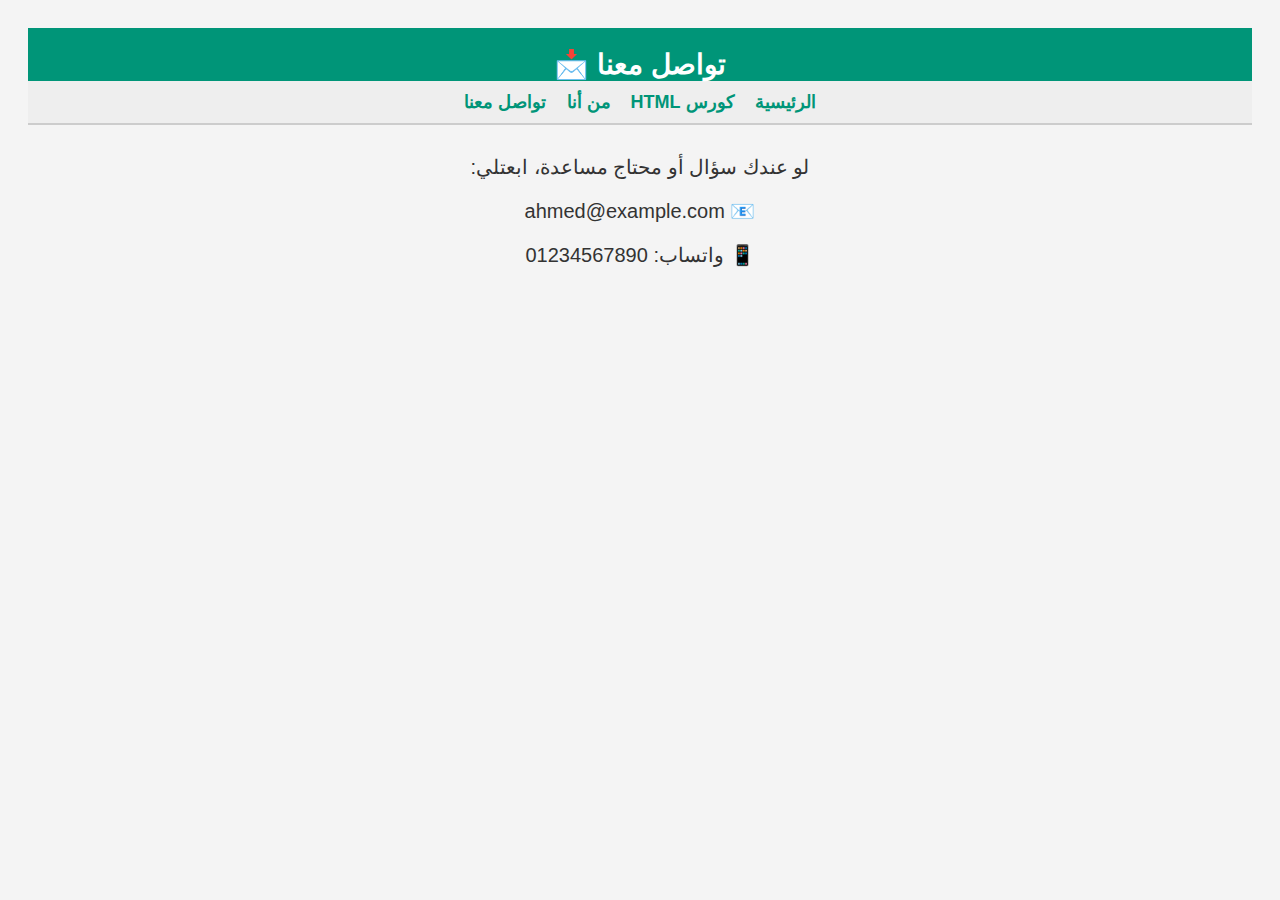
<file: contact.html>
<!DOCTYPE html>
<html lang="ar">
<head>
  <meta charset="UTF-8">
  <title>تواصل معنا</title>
  <link rel="stylesheet" href="style.css">
</head>
<body>

  <header>
    تواصل معنا 📩
  </header>

  <nav>
    <ul>
      <li><a href="index.html">الرئيسية</a></li>
      <li><a href="course.html">كورس HTML</a></li>
      <li><a href="about.html">من أنا</a></li>
      <li><a href="contact.html">تواصل معنا</a></li>
    </ul>
  </nav>

  <div class="content">
    <p>لو عندك سؤال أو محتاج مساعدة، ابعتلي:</p>
    <p>📧 ahmed@example.com</p>
    <p>📱 واتساب: 01234567890</p>
  </div>

</body>
</html>
</file>
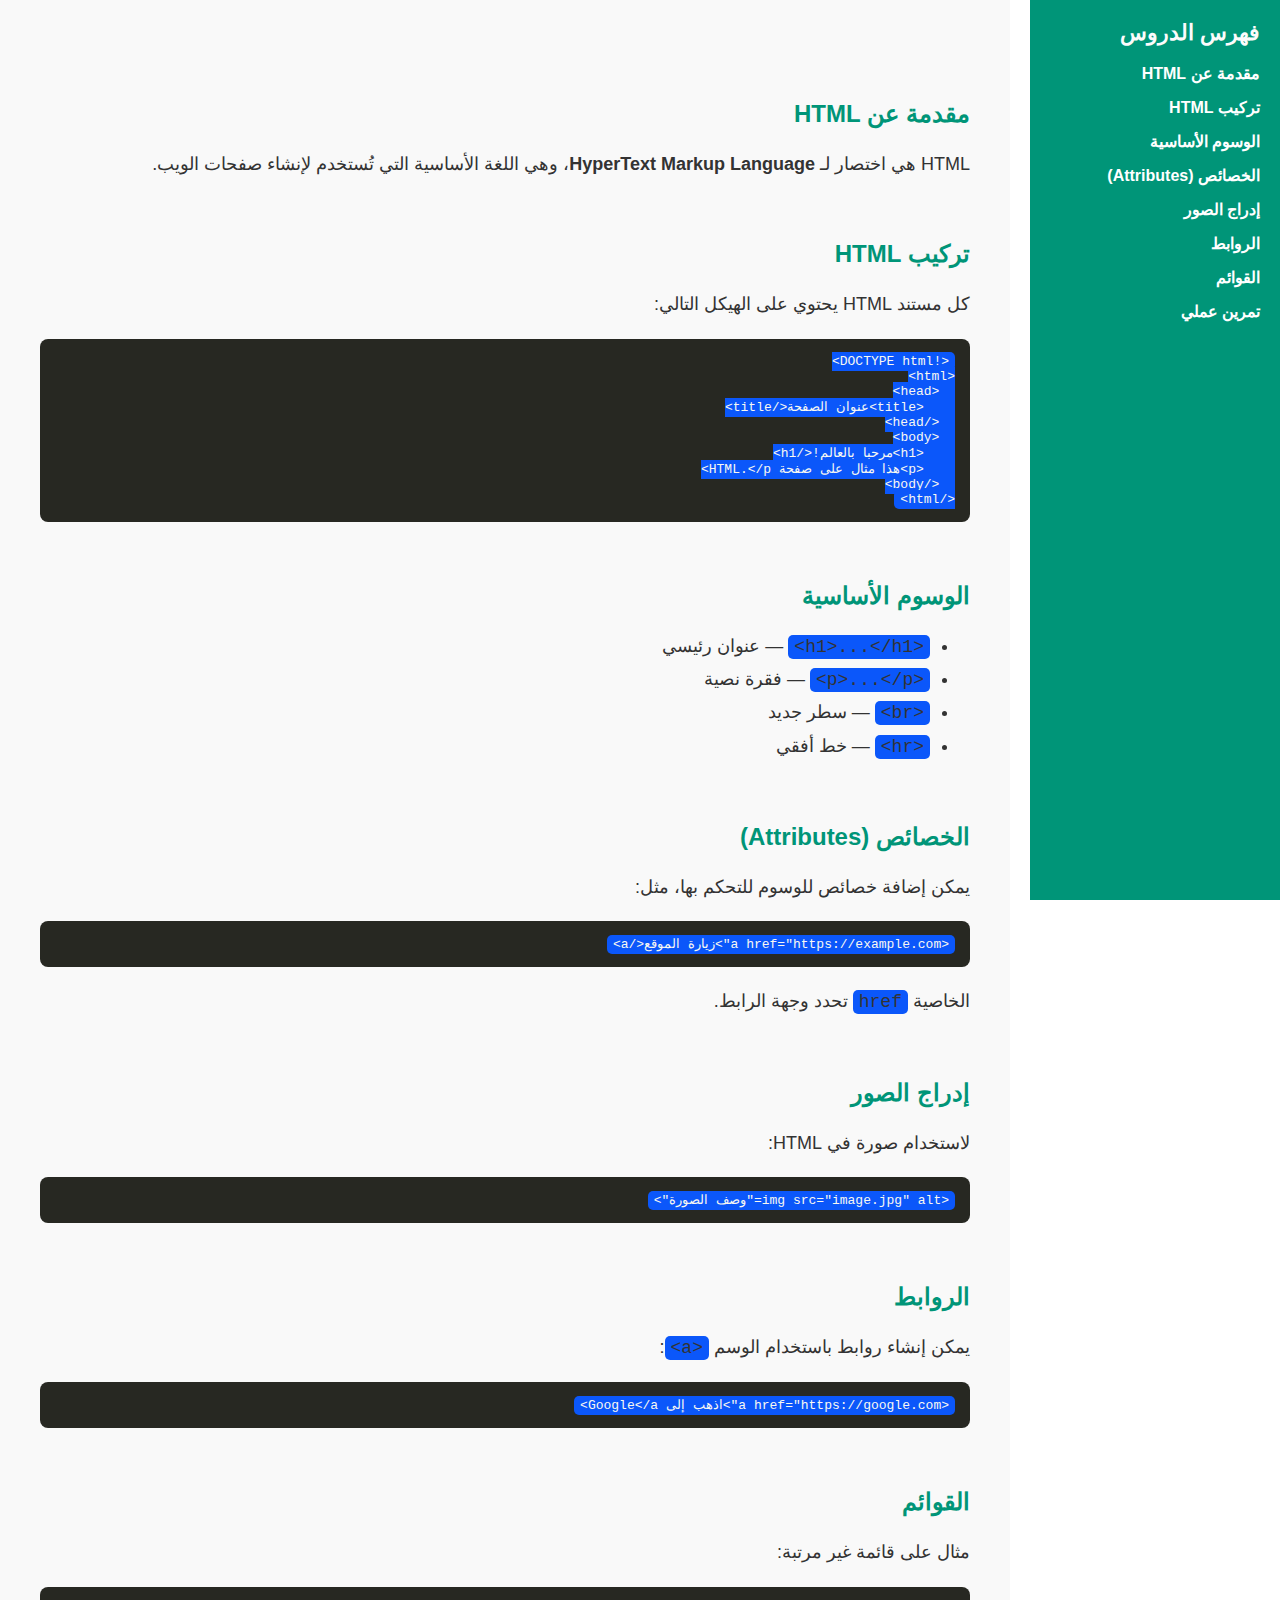
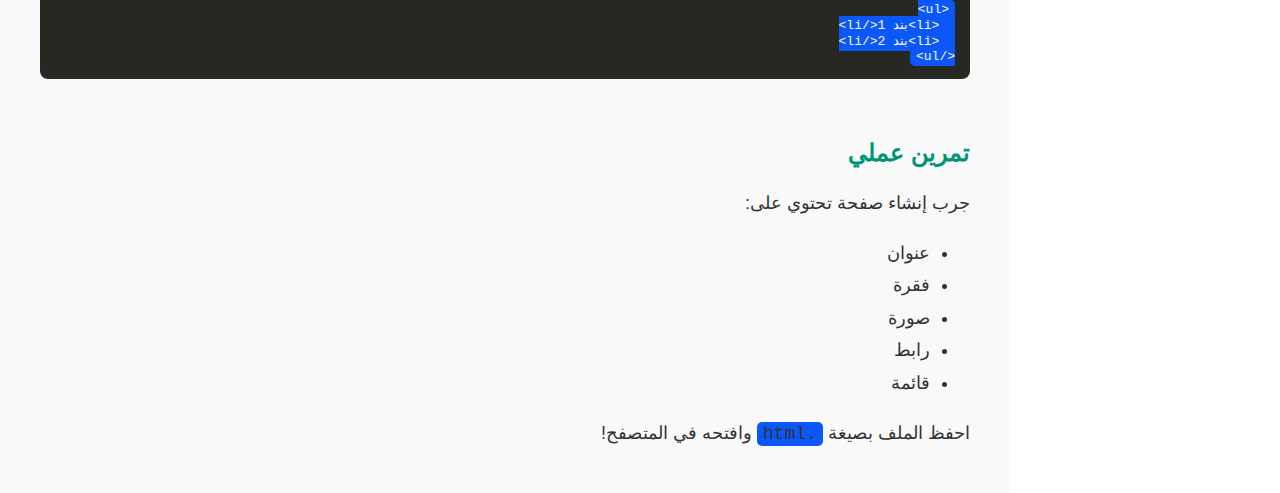
<file: course.html>
<!DOCTYPE html>
<html lang="ar">
<head>
  <meta charset="UTF-8">
  <title>كورس HTML المفصل</title>
  <style>
    body {
      font-family: 'Cairo', sans-serif;
      direction: rtl;
      margin: 0;
      display: flex;
    }
    .sidebar {
      width: 250px;
      background-color: #009578;
      color: rgb(252, 252, 252);
      height: 100vh;
      padding: 20px;
      box-sizing: border-box;
      position: fixed;
    }
    .sidebar h2 {
      font-size: 22px;
      margin-top: 0;
    }
    .sidebar ul {
      list-style: none;
      padding: 0;
    }
    .sidebar ul li {
      margin: 15px 0;
    }
    .sidebar ul li a {
      color: white;
      text-decoration: none;
      font-weight: bold;
      transition: 0.3s;
    }
    .sidebar ul li a:hover {
      color: #f1f1f1;
      text-decoration: underline;
    }
    .content {
      margin-right: 270px;
      padding: 40px;
      background-color: #f9f9f9;
      flex: 1;
    }
    .content h2 {
      color: #009578;
      margin-top: 60px;
    }
    .content p, .content ul {
      font-size: 18px;
      line-height: 1.8;
      color: #333;
    }
    code {
      background-color: #0b57fa;
      padding: 2px 6px;
      border-radius: 5px;
      font-family: monospace;
    }
    pre {
      background-color: #272822;
      color: #f8f8f2;
      padding: 15px;
      border-radius: 8px;
      overflow-x: auto;
    }
  </style>
</head>
<body>

  <div class="sidebar">
    <h2>فهرس الدروس</h2>
    <ul>
      <li><a href="#intro">مقدمة عن HTML</a></li>
      <li><a href="#syntax">تركيب HTML</a></li>
      <li><a href="#tags">الوسوم الأساسية</a></li>
      <li><a href="#attributes">الخصائص (Attributes)</a></li>
      <li><a href="#images">إدراج الصور</a></li>
      <li><a href="#links">الروابط</a></li>
      <li><a href="#lists">القوائم</a></li>
      <li><a href="#practice">تمرين عملي</a></li>
    </ul>
  </div>

  <div class="content">
    <h2 id="intro">مقدمة عن HTML</h2>
    <p>HTML هي اختصار لـ <strong>HyperText Markup Language</strong>، وهي اللغة الأساسية التي تُستخدم لإنشاء صفحات الويب.</p>

    <h2 id="syntax">تركيب HTML</h2>
    <p>كل مستند HTML يحتوي على الهيكل التالي:</p>
    <pre><code>&lt;!DOCTYPE html&gt;
&lt;html&gt;
  &lt;head&gt;
    &lt;title&gt;عنوان الصفحة&lt;/title&gt;
  &lt;/head&gt;
  &lt;body&gt;
    &lt;h1&gt;مرحبا بالعالم!&lt;/h1&gt;
    &lt;p&gt;هذا مثال على صفحة HTML.&lt;/p&gt;
  &lt;/body&gt;
&lt;/html&gt;</code></pre>

    <h2 id="tags">الوسوم الأساسية</h2>
    <ul>
      <li><code>&lt;h1&gt;...&lt;/h1&gt;</code> — عنوان رئيسي</li>
      <li><code>&lt;p&gt;...&lt;/p&gt;</code> — فقرة نصية</li>
      <li><code>&lt;br&gt;</code> — سطر جديد</li>
      <li><code>&lt;hr&gt;</code> — خط أفقي</li>
    </ul>

    <h2 id="attributes">الخصائص (Attributes)</h2>
    <p>يمكن إضافة خصائص للوسوم للتحكم بها، مثل:</p>
    <pre><code>&lt;a href="https://example.com"&gt;زيارة الموقع&lt;/a&gt;</code></pre>
    <p>الخاصية <code>href</code> تحدد وجهة الرابط.</p>

    <h2 id="images">إدراج الصور</h2>
    <p>لاستخدام صورة في HTML:</p>
    <pre><code>&lt;img src="image.jpg" alt="وصف الصورة"&gt;</code></pre>

    <h2 id="links">الروابط</h2>
    <p>يمكن إنشاء روابط باستخدام الوسم <code>&lt;a&gt;</code>:</p>
    <pre><code>&lt;a href="https://google.com"&gt;اذهب إلى Google&lt;/a&gt;</code></pre>

    <h2 id="lists">القوائم</h2>
    <p>مثال على قائمة غير مرتبة:</p>
    <pre><code>&lt;ul&gt;
  &lt;li&gt;بند 1&lt;/li&gt;
  &lt;li&gt;بند 2&lt;/li&gt;
&lt;/ul&gt;</code></pre>

    <h2 id="practice">تمرين عملي</h2>
    <p>جرب إنشاء صفحة تحتوي على:</p>
    <ul>
      <li>عنوان</li>
      <li>فقرة</li>
      <li>صورة</li>
      <li>رابط</li>
      <li>قائمة</li>
    </ul>
    <p>احفظ الملف بصيغة <code>.html</code> وافتحه في المتصفح!</p>
  </div>

</body>
</html>
</file>
<file: style.css>
body {
  font-family: 'Cairo', sans-serif;
  direction: rtl;
  background-color: #f4f4f4;
  text-align: center;
  padding: 20px;
}

header {
  background-color: #009578;
  color: white;
  padding: 20px;
  font-size: 28px;
  font-weight: bold;
}

nav {
  background-color: #eee;
  padding: 10px 0;
  margin-top: -20px;
  border-bottom: 2px solid #ccc;
}

nav ul {
  list-style: none;
  padding: 0;
  margin: 0;
  display: flex;
  justify-content: center;
  gap: 20px;
}

nav ul li a {
  text-decoration: none;
  color: #009578;
  font-weight: bold;
  font-size: 18px;
  transition: color 0.3s;
}

nav ul li a:hover {
  color: #00775f;
}

.hero img {
  width: 250px;
  animation: float 3s ease-in-out infinite;
  margin-top: 20px;
}

@keyframes float {
  0% { transform: translateY(0px); }
  50% { transform: translateY(-15px); }
  100% { transform: translateY(0px); }
}

.content {
  margin-top: 30px;
  font-size: 20px;
  color: #333;
}

.btn {
  display: inline-block;
  margin-top: 20px;
  padding: 12px 25px;
  background-color: #009578;
  color: white;
  text-decoration: none;
  border-radius: 10px;
  transition: background-color 0.3s;
}

.btn:hover {
  background-color: #00775f;
}
</file>
